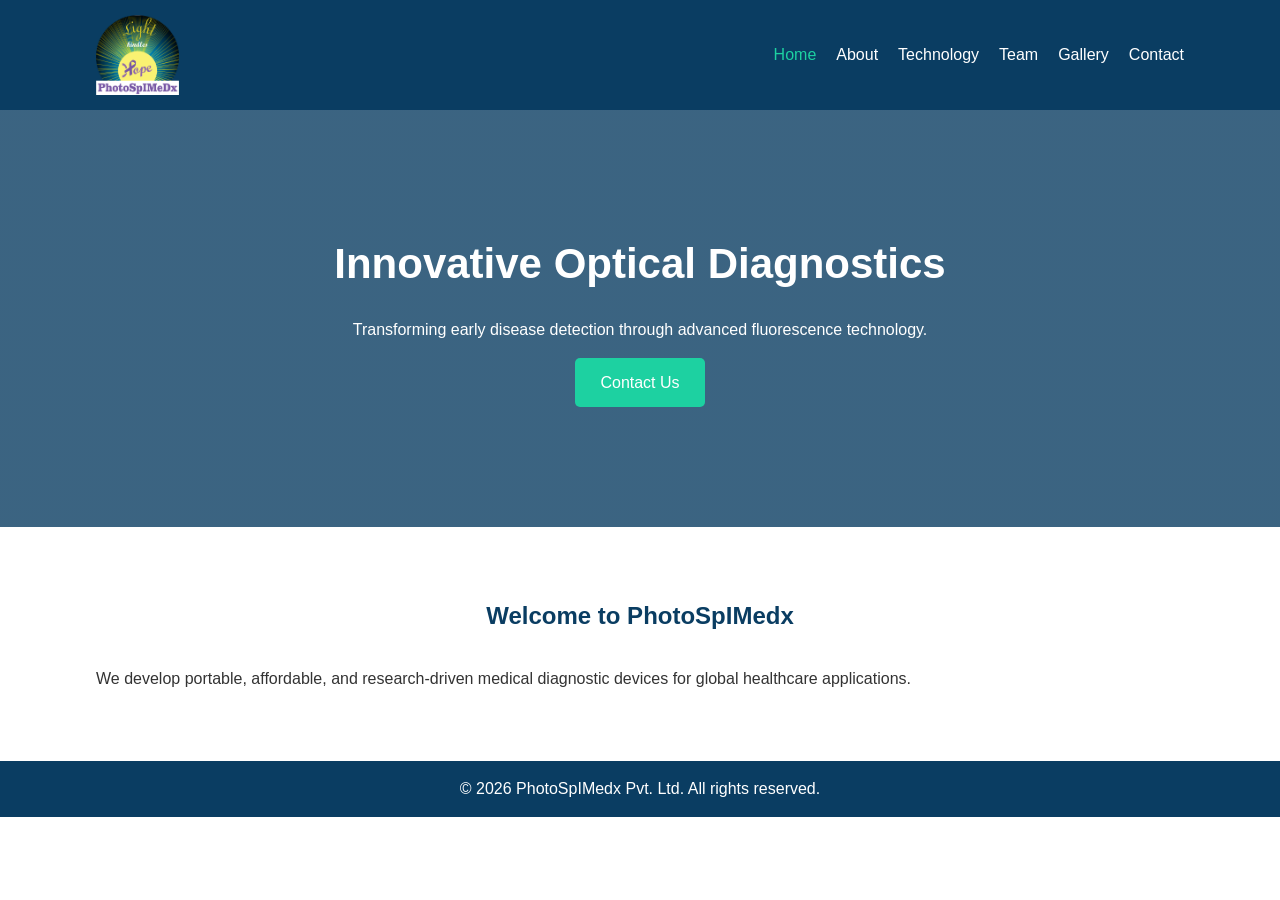
<file: index.html>
<!DOCTYPE html>
<html lang="en">
<head>
    <meta charset="UTF-8">
    <title>PhotoSpIMedx | Medical Technology</title>
    <meta name="viewport" content="width=device-width, initial-scale=1.0">
    <link rel="stylesheet" href="style.css">
</head>
<body>

<header>
    <div class="container nav-container">
	<a href="index.html" class="logo">
    		<img src="images/logo.png" alt="PhotoSpIMedx Logo">
		</a>	
        <nav>
            <ul>
                <li><a href="index.html" class="active">Home</a></li>
                <li><a href="about.html">About</a></li>
                <li><a href="technology.html">Technology</a></li>
                <li><a href="team.html">Team</a></li>
                <li><a href="gallery.html">Gallery</a></li>
                <li><a href="contact.html">Contact</a></li>
            </ul>
        </nav>
    </div>
</header>

<section class="hero">
    <div class="container">
        <h2>Innovative Optical Diagnostics</h2>
        <p>Transforming early disease detection through advanced fluorescence technology.</p>
        <a href="contact.html" class="btn">Contact Us</a>
    </div>
</section>

<section class="section">
    <div class="container">
        <h2>Welcome to PhotoSpIMedx</h2>
        <p>We develop portable, affordable, and research-driven medical diagnostic devices for global healthcare applications.</p>
    </div>
</section>

<footer>
    <p>© 2026 PhotoSpIMedx Pvt. Ltd. All rights reserved.</p>
</footer>

</body>

</html>
</file>
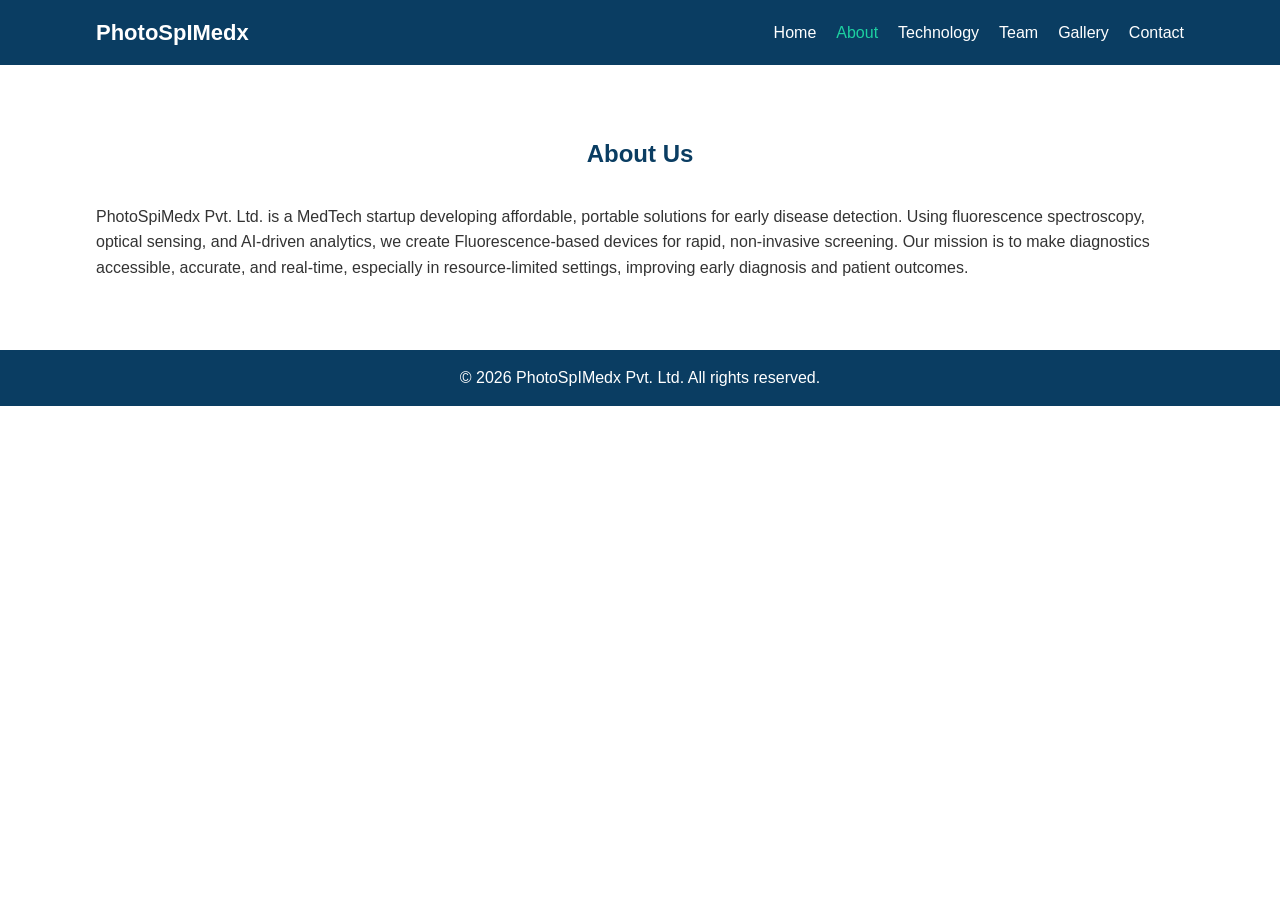
<file: about.html>
<!DOCTYPE html>
<html lang="en">
<head>
    <meta charset="UTF-8">
    <title>About | PhotoSpIMedx</title>
    <meta name="viewport" content="width=device-width, initial-scale=1.0">
    <link rel="stylesheet" href="style.css">
</head>
<body>

<header>
    <div class="container nav-container">
        <h1 class="logo">PhotoSpIMedx</h1>
        <nav>
            <ul>
                <li><a href="index.html">Home</a></li>
                <li><a href="about.html" class="active">About</a></li>
                <li><a href="technology.html">Technology</a></li>
                <li><a href="team.html">Team</a></li>
                <li><a href="gallery.html">Gallery</a></li>
                <li><a href="contact.html">Contact</a></li>
            </ul>
        </nav>
    </div>
</header>

<section class="section">
    <div class="container">
        <h2>About Us</h2>
        <p>PhotoSpiMedx Pvt. Ltd. is a MedTech startup developing affordable, portable solutions for early disease detection. Using fluorescence spectroscopy, optical sensing, and AI-driven analytics, we create Fluorescence-based devices for rapid, non-invasive screening.
            Our mission is to make diagnostics accessible, accurate, and real-time, especially in resource-limited settings, improving early diagnosis and patient outcomes.</p>
    </div>
</section>

<footer>
    <p>© 2026 PhotoSpIMedx Pvt. Ltd. All rights reserved.</p>
</footer>

</body>

</html>
</file>
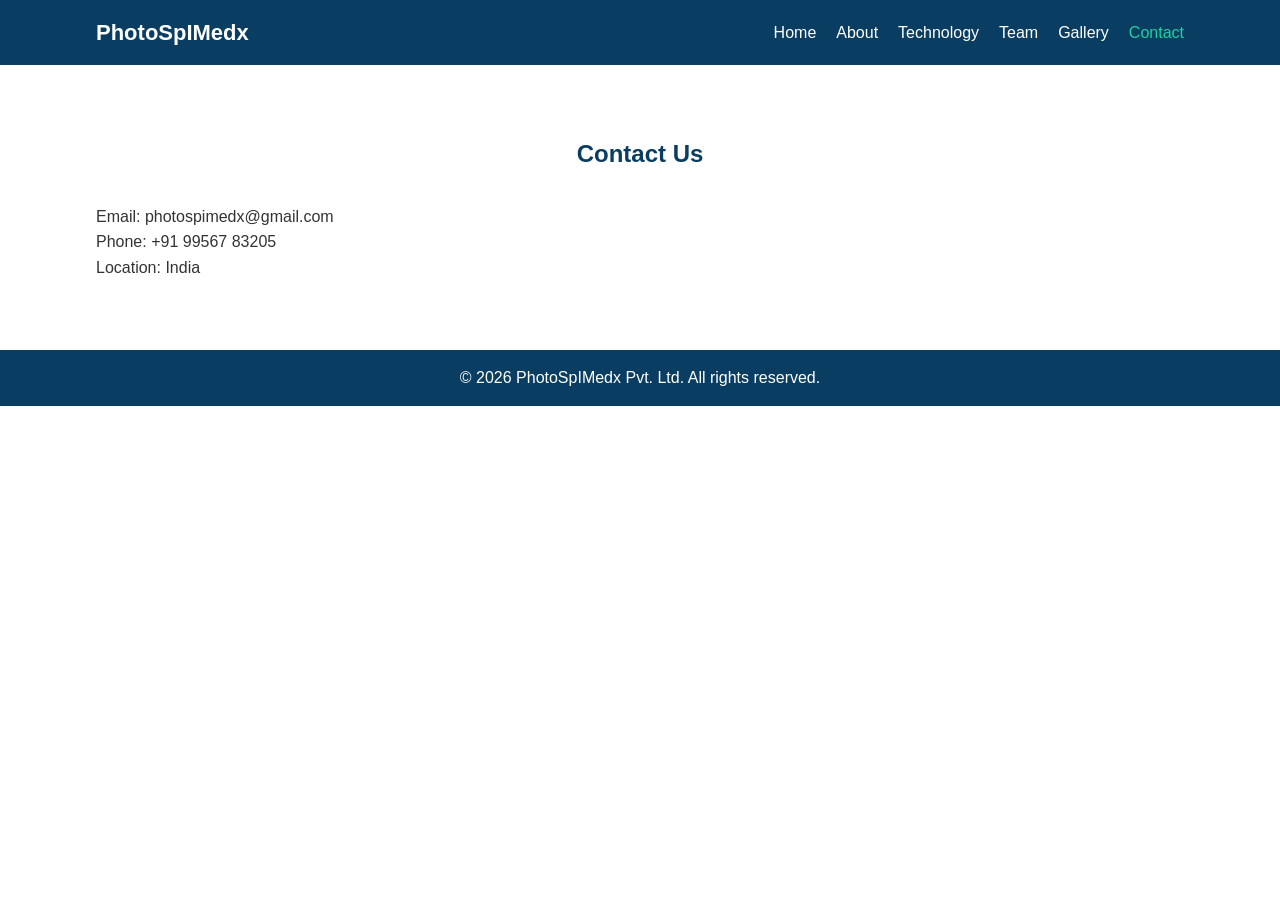
<file: contact.html>
<!DOCTYPE html>
<html>
<head>
    <meta charset="UTF-8">
    <title>Contact | PhotoSpIMedx</title>
    <meta name="viewport" content="width=device-width, initial-scale=1.0">
    <link rel="stylesheet" href="style.css">
</head>
<body>

<header>
    <div class="container nav-container">
        <h1 class="logo">PhotoSpIMedx</h1>
        <nav>
            <ul>
                <li><a href="index.html">Home</a></li>
                <li><a href="about.html">About</a></li>
                <li><a href="technology.html">Technology</a></li>
                <li><a href="team.html">Team</a></li>
                <li><a href="gallery.html">Gallery</a></li>
                <li><a href="contact.html" class="active">Contact</a></li>
            </ul>
        </nav>
    </div>
</header>

<section class="section">
    <div class="container">
        <h2>Contact Us</h2>
        <p>Email: photospimedx@gmail.com</p>
        <p>Phone: +91 99567 83205</p>
        <p>Location: India</p>
    </div>
</section>

<footer>
    <p>© 2026 PhotoSpIMedx Pvt. Ltd. All rights reserved.</p>
</footer>

</body>

</html>
</file>
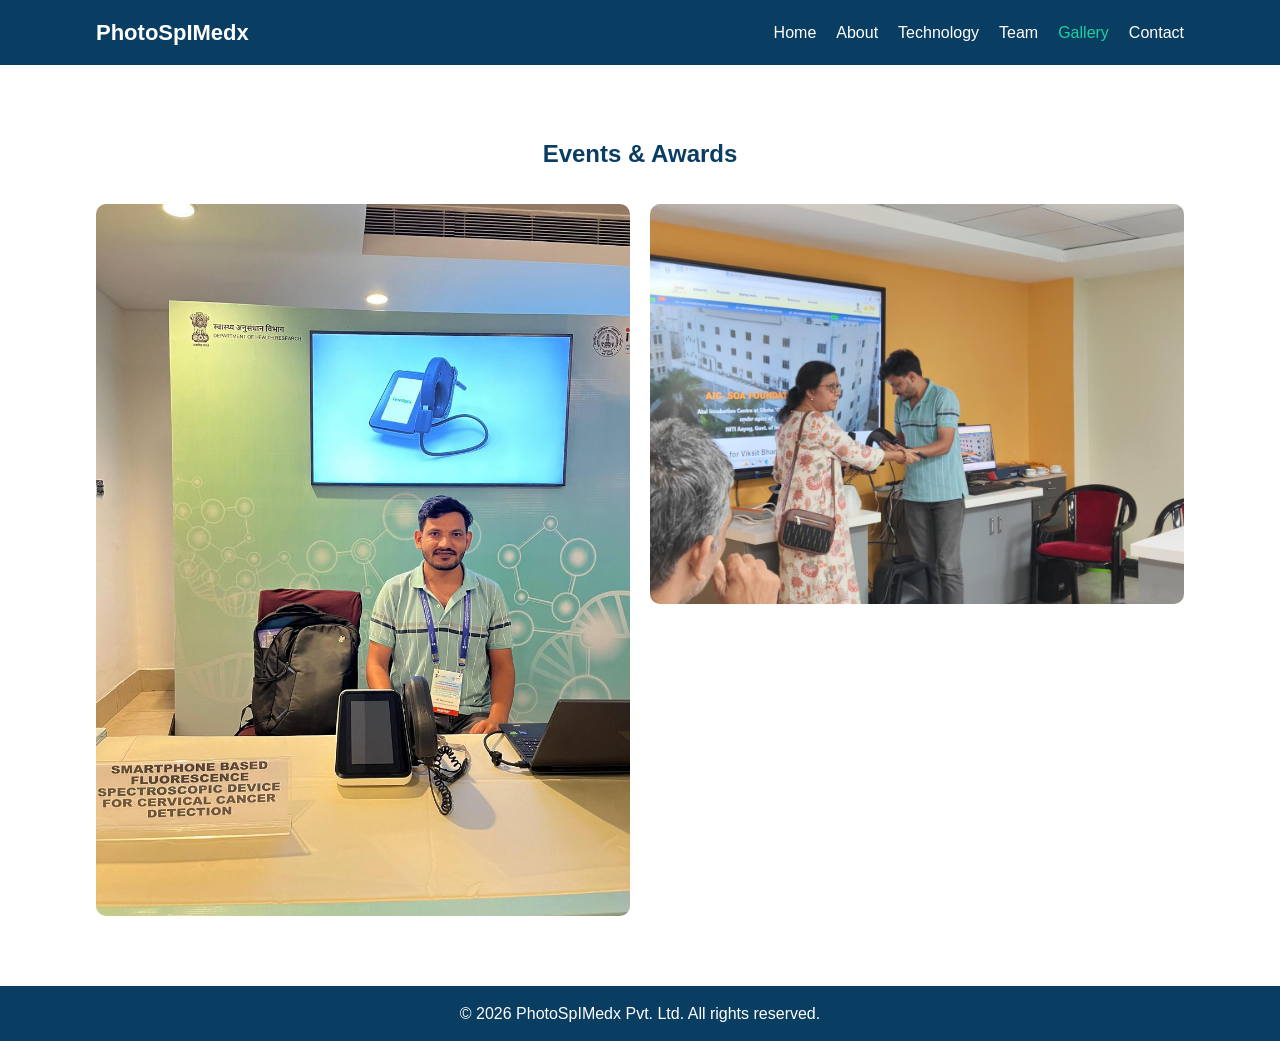
<file: gallery.html>
<!DOCTYPE html>
<html>
<head>
    <meta charset="UTF-8">
    <title>Gallery | PhotoSpIMedx</title>
    <meta name="viewport" content="width=device-width, initial-scale=1.0">
    <link rel="stylesheet" href="style.css">
</head>
<body>

<header>
    <div class="container nav-container">
        <h1 class="logo">PhotoSpIMedx</h1>
        <nav>
            <ul>
                <li><a href="index.html">Home</a></li>
                <li><a href="about.html">About</a></li>
                <li><a href="technology.html">Technology</a></li>
                <li><a href="team.html">Team</a></li>
                <li><a href="gallery.html" class="active">Gallery</a></li>
                <li><a href="contact.html">Contact</a></li>
            </ul>
        </nav>
    </div>
</header>

<section class="section">
    <div class="container">
        <h2>Events & Awards</h2>
        <div class="gallery-grid">

            <img src="images/event1.jpeg" alt="Conference Presentation">
            <img src="images/event2.jpeg" alt="Award Ceremony">

        </div>
    </div>
</section>

<footer>
    <p>© 2026 PhotoSpIMedx Pvt. Ltd. All rights reserved.</p>
</footer>

</body>

</html>
</file>
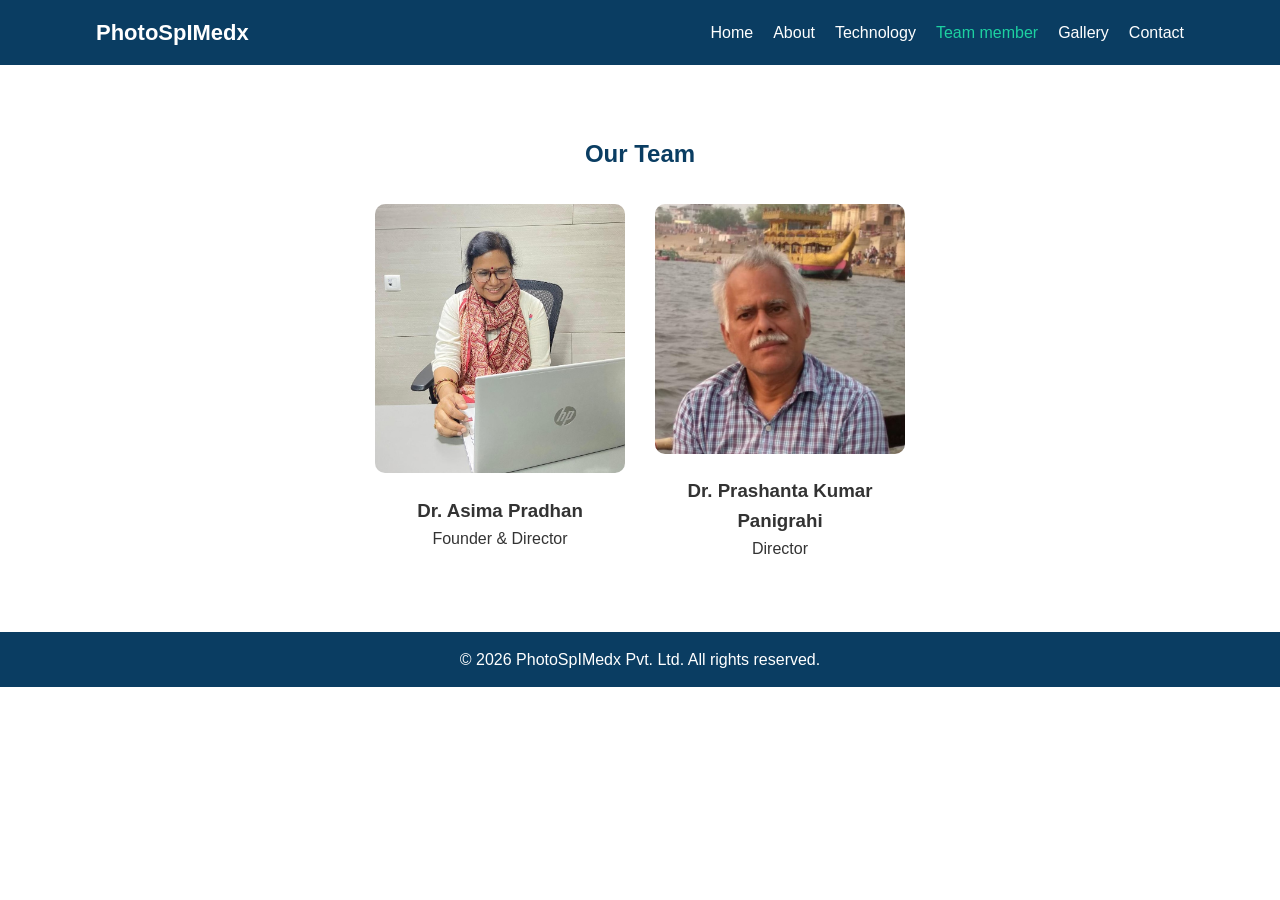
<file: team.html>
<!DOCTYPE html>
<html lang="en">
<head>
    <meta charset="UTF-8">
    <title>About | PhotoSpIMedx</title>
    <meta name="viewport" content="width=device-width, initial-scale=1.0">
    <link rel="stylesheet" href="style.css">
</head>
<body>

<header>
    <div class="container nav-container">
        <h1 class="logo">PhotoSpIMedx</h1>
        <nav>
            <ul>
                <li><a href="index.html">Home</a></li>
                <li><a href="about.html">About</a></li>
                <li><a href="technology.html">Technology</a></li>
                <li><a href="team.html" class="active">Team member</a></li>
                <li><a href="gallery.html">Gallery</a></li>
                <li><a href="contact.html">Contact</a></li>
            </ul>
        </nav>
    </div>
</header>

<section class="section">
    <div class="container">
        <h2>Our Team</h2>
        <div class="team-grid">

            <div class="team-card">
                <img src="images/team1.jpeg" alt="Team Member">
                <h3>Dr. Asima Pradhan</h3>
                <p>Founder & Director</p>
            </div>

            <div class="team-card">
                <img src="images/team2.jpg" alt="Team Member">
                <h3>Dr. Prashanta Kumar Panigrahi</h3>
                <p>Director</p>
            </div>
	   


        </div>
    </div>
</section>

<footer>
    <p>© 2026 PhotoSpIMedx Pvt. Ltd. All rights reserved.</p>
</footer>

</body>

</html>
</file>
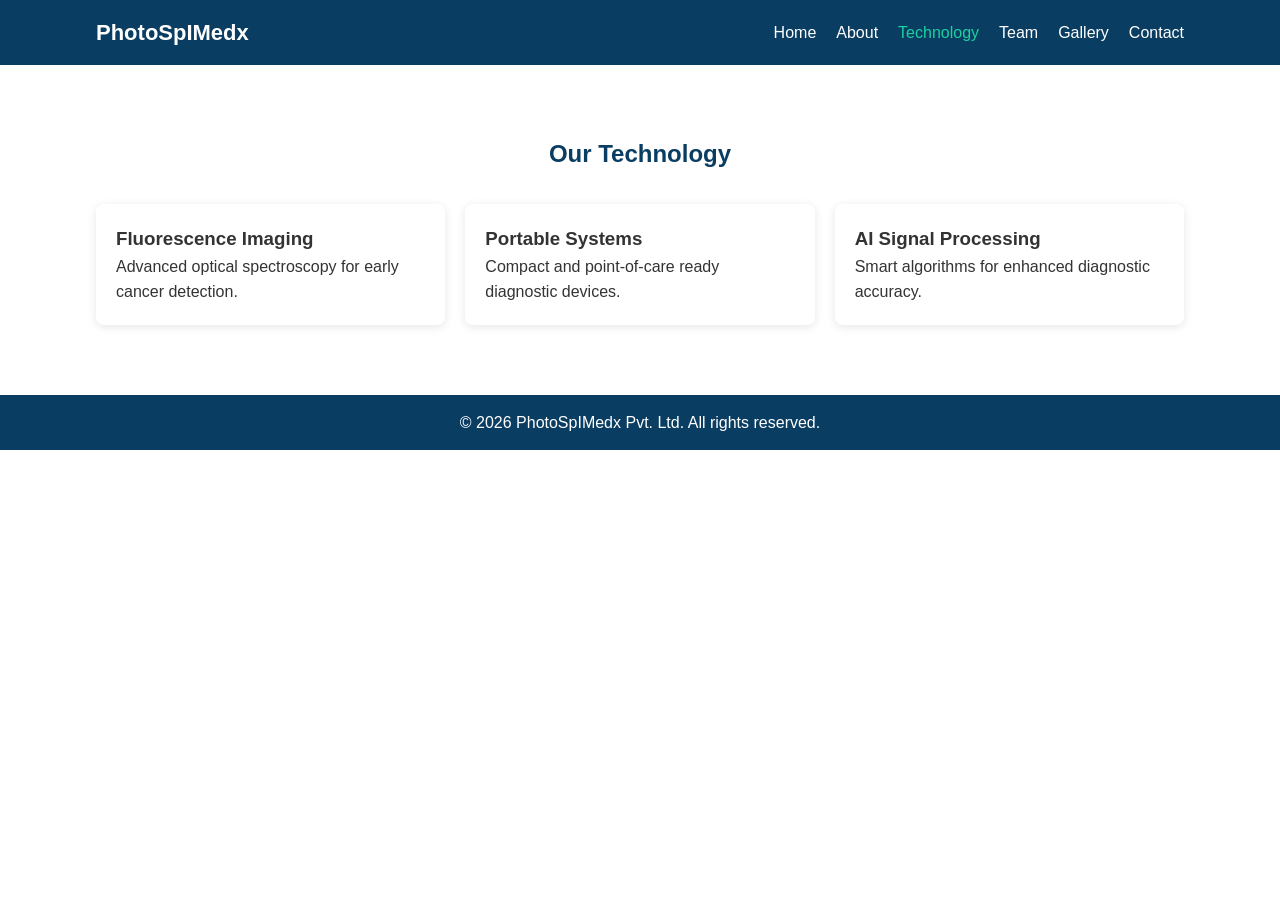
<file: technology.html>
<!DOCTYPE html>
<html>
<head>
    <meta charset="UTF-8">
    <title>Technology | PhotoSpIMedx</title>
    <meta name="viewport" content="width=device-width, initial-scale=1.0">
    <link rel="stylesheet" href="style.css">
</head>
<body>

<header>
    <div class="container nav-container">
        <h1 class="logo">PhotoSpIMedx</h1>
        <nav>
            <ul>
                <li><a href="index.html">Home</a></li>
                <li><a href="about.html">About</a></li>
                <li><a href="technology.html" class="active">Technology</a></li>
                <li><a href="team.html">Team</a></li>
                <li><a href="gallery.html">Gallery</a></li>
                <li><a href="contact.html">Contact</a></li>
            </ul>
        </nav>
    </div>
</header>

<section class="section">
    <div class="container">
        <h2>Our Technology</h2>
        <div class="cards">
            <div class="card">
                <h3>Fluorescence Imaging</h3>
                <p>Advanced optical spectroscopy for early cancer detection.</p>
            </div>
            <div class="card">
                <h3>Portable Systems</h3>
                <p>Compact and point-of-care ready diagnostic devices.</p>
            </div>
            <div class="card">
                <h3>AI Signal Processing</h3>
                <p>Smart algorithms for enhanced diagnostic accuracy.</p>
            </div>
        </div>
    </div>
</section>

<footer>
    <p>© 2026 PhotoSpIMedx Pvt. Ltd. All rights reserved.</p>
</footer>

</body>

</html>
</file>
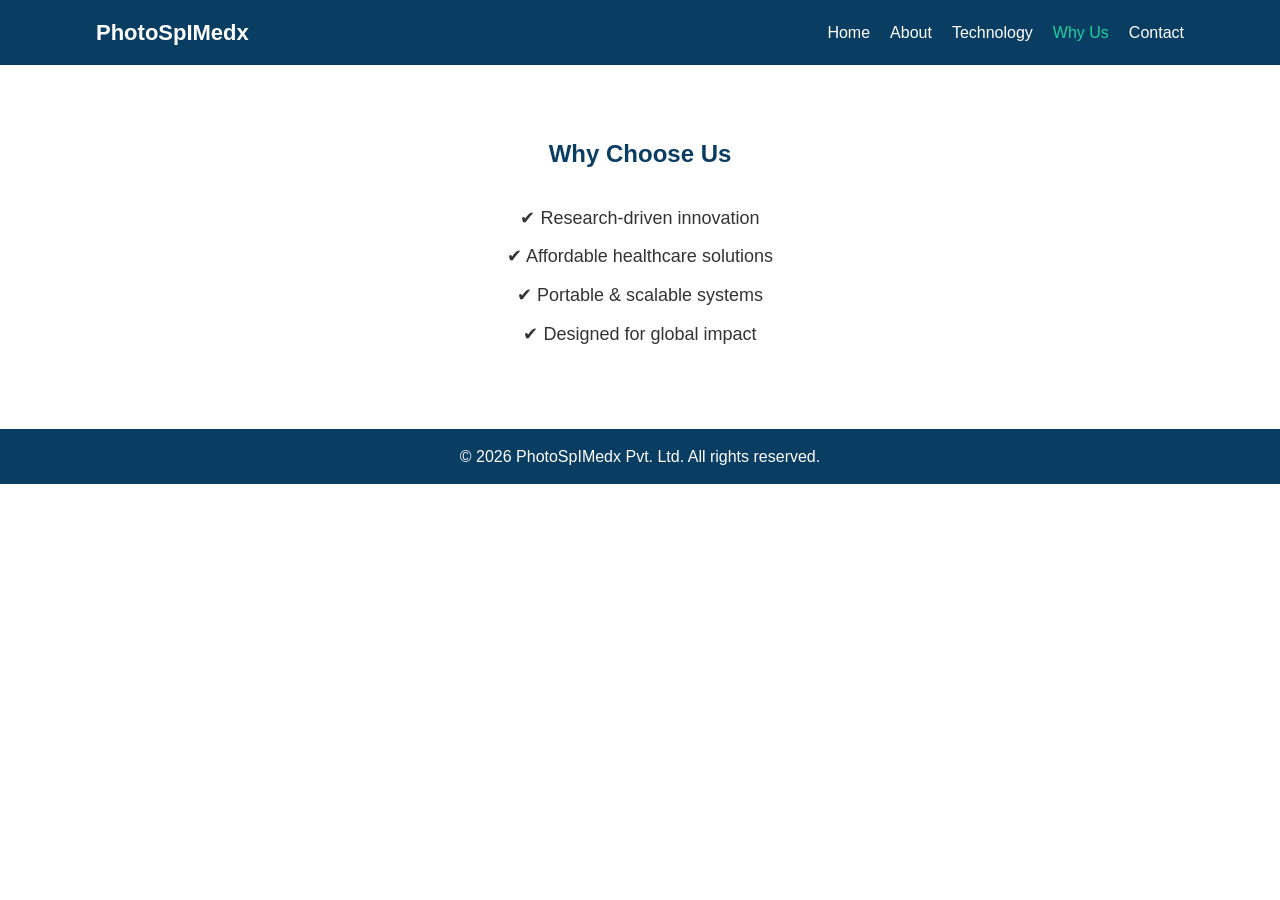
<file: why.html>
<!DOCTYPE html>
<html>
<head>
    <meta charset="UTF-8">
    <title>Why Us | PhotoSpIMedx</title>
    <meta name="viewport" content="width=device-width, initial-scale=1.0">
    <link rel="stylesheet" href="style.css">
</head>
<body>

<header>
    <div class="container nav-container">
        <h1 class="logo">PhotoSpIMedx</h1>
        <nav>
            <ul>
                <li><a href="index.html">Home</a></li>
                <li><a href="about.html">About</a></li>
                <li><a href="technology.html">Technology</a></li>
                <li><a href="why.html" class="active">Why Us</a></li>
                <li><a href="contact.html">Contact</a></li>
            </ul>
        </nav>
    </div>
</header>

<section class="section">
    <div class="container">
        <h2>Why Choose Us</h2>
        <ul class="features">
            <li>✔ Research-driven innovation</li>
            <li>✔ Affordable healthcare solutions</li>
            <li>✔ Portable & scalable systems</li>
            <li>✔ Designed for global impact</li>
        </ul>
    </div>
</section>

<footer>
    <p>© 2026 PhotoSpIMedx Pvt. Ltd. All rights reserved.</p>
</footer>

</body>
</html>
</file>
<file: style.css>
* {
    margin: 0;
    padding: 0;
    box-sizing: border-box;
    font-family: Arial, sans-serif;
}

body {
    line-height: 1.6;
    color: #333;
}

.container {
    width: 85%;
    max-width: 1100px;
    margin: auto;
}

header {
    background: #0a3d62;
    padding: 15px 0;
    color: white;
}

.nav-container {
    display: flex;
    justify-content: space-between;
    align-items: center;
}

.logo {
    display: flex;
    align-items: center;
    font-size: 22px;
    font-weight: bold;
    text-decoration: none;
    color: white;
}

.logo img {
    height: 80px;
    width: auto;
    margin-right: 1px;
}

nav ul {
    list-style: none;
    display: flex;
}

nav ul li {
    margin-left: 20px;
}

nav ul li a {
    color: white;
    text-decoration: none;
    font-weight: 500;
}

nav ul li a:hover,
nav ul li a.active {
    color: #1dd1a1;
}

.hero {
    background: linear-gradient(rgba(10,61,98,0.8), rgba(10,61,98,0.8)),
    url('https://images.unsplash.com/photo-1581595219315-a187dd40c322');
    background-size: cover;
    background-position: center;
    color: white;
    text-align: center;
    padding: 120px 20px;
}

.hero h2 {
    font-size: 42px;
    margin-bottom: 20px;
}

.btn {
    display: inline-block;
    padding: 12px 25px;
    background: #1dd1a1;
    color: white;
    text-decoration: none;
    border-radius: 5px;
    margin-top: 15px;
}

.section {
    padding: 70px 0;
}

.section h2 {
    text-align: center;
    margin-bottom: 30px;
    color: #0a3d62;
}

.cards {
    display: flex;
    gap: 20px;
    flex-wrap: wrap;
}

.card {
    flex: 1;
    min-width: 250px;
    background: white;
    padding: 20px;
    border-radius: 8px;
    box-shadow: 0 2px 10px rgba(0,0,0,0.1);
}

.features {
    list-style: none;
    text-align: center;
    font-size: 18px;
}

.features li {
    margin: 10px 0;
}

footer {
    background: #0a3d62;
    color: white;
    text-align: center;
    padding: 15px 0;
}

.team-grid {
    display: flex;
    gap: 30px;
    flex-wrap: wrap;
    justify-content: center;
}

.team-card {
    text-align: center;
    width: 250px;
}

.team-card img {
    width: 100%;
    border-radius: 10px;
    margin-bottom: 15px;
}


.gallery-grid {
    display: grid;
    grid-template-columns: repeat(auto-fit, minmax(250px, 1fr));
    gap: 20px;
}

.gallery-grid img {
    width: 100%;
    border-radius: 10px;
    transition: transform 0.3s ease;
}

.gallery-grid img:hover {
    transform: scale(1.05);

}
</file>
